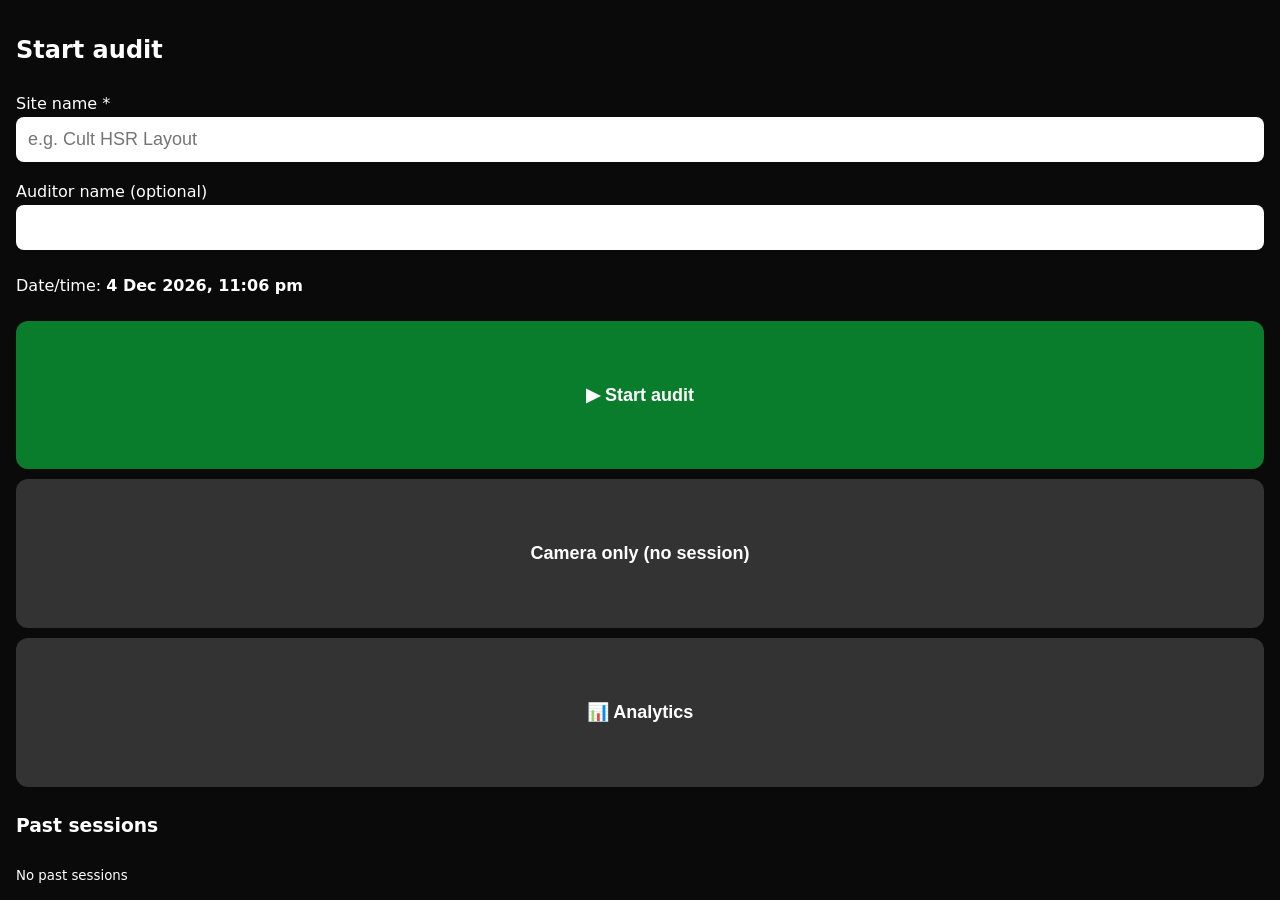
<file: index.html>
<!doctype html><html lang="en"><head><meta charset="utf-8">
<meta name="viewport" content="width=device-width,initial-scale=1,viewport-fit=cover">
<meta name="theme-color" content="#111"><link rel="manifest" href="manifest.json">
<link rel="icon" href="icon-192.png"><link rel="apple-touch-icon" href="icon-192.png">
<title>Safety Glass</title><link rel="stylesheet" href="app.css"></head><body>
<div id="stage"><video id="video" playsinline muted autoplay></video><canvas id="frozen" hidden></canvas><canvas id="detOv"></canvas><div id="kit" hidden></div><button id="kitBtn" title="Start first-aid box check">🩹 Kit</button>
<div id="label">Loading model…</div><div id="status"></div></div>
<div id="bar"><button id="startBtn" class="big">▶ Start camera</button>
<button id="recDef" class="big red" hidden>● Record DEFECT</button>
<button id="recOk" class="big green" hidden>● Record NO DEFECT</button>
<button id="okBtn" class="big green" disabled>✔ Confirm correct</button>
<button id="fixBtn" class="big red" disabled>✎ Correct</button>
<button id="endBtn" class="small" hidden>■<br><small>End</small></button><button id="setBtn" class="small">⚙</button><button id="modesBtn" class="small" onclick="document.getElementById('modes').hidden=false">☰<br><small>Modes</small></button></div>
<div id="dash" hidden><div id="dashHead"></div><div id="dashBody"></div></div>
<div id="picker" class="sheet" hidden><h2>Correct this photo</h2><div id="choices"></div>
<input id="note" placeholder="Optional note"><button id="cancelBtn" class="big">Cancel</button></div>
<div id="settings" class="sheet" hidden><h2>Settings</h2>
<label>Apps Script web app URL<input id="url" placeholder="https://script.google.com/macros/s/…/exec"></label>
<label>Defect threshold: <span id="thrv"></span> (lower = more defects flagged, default 0.5)<input id="thr" type="range" step="0.05" min="0.1" max="0.9"></label>
<label>Equipment gate: <span id="gthrv"></span> (higher = stricter, needs clearer view of equipment)<input id="gthr" type="range" step="0.05" min="0.05" max="0.95"></label>
<label>Classify every N frames <input id="every" type="number" min="1" max="30"></label>
<label class="row"><input type="checkbox" id="detChk"> GHS / first-aid / label detector (boxes on camera)</label>
<label>Detector confidence: <span id="detCv"></span><input id="detC" type="range" step="0.05" min="0.1" max="0.9"></label>
<label class="row"><input type="checkbox" id="trainChk"> Training mode: show Confirm correct / Correct buttons during audits</label><button id="auditBtn" class="big">Audit sessions…</button>
<p id="qinfo"></p><button id="retryBtn" class="big">Retry uploads now</button>
<button id="saveSet" class="big green">Save</button></div>
<div id="startSheet" class="sheet" hidden><h2>Start audit</h2>
<label>Site name *<input id="aSite" placeholder="e.g. Cult HSR Layout" autocomplete="off"></label><div id="siteList" class="chips"></div>
<label>Auditor name (optional)<input id="aAud"></label><p>Date/time: <b id="aNow"></b></p>
<button id="aGo" class="big green">▶ Start audit</button><button id="aTrain" class="big">Camera only (no session)</button><button class="big" onclick="location.href='analytics.html'">📊 Analytics</button><h3>Past sessions</h3><div id="past"></div></div>
<div id="recSheet" class="sheet" hidden><h2 id="recTitle"></h2><img id="recImg"><p id="recModel"></p><label>Category<select id="recCat"></select></label>
<input id="recNote" placeholder="Optional note"><button id="recFlip" class="big"></button><button id="recSave" class="big green">Save observation</button><button id="recCancel" class="big">Cancel</button></div>
<div id="summary" class="sheet" hidden><div id="sumBody"></div><div class="btns"><button id="sumHtml" class="big">⬇ Report (HTML)</button><button id="sumPdf" class="big">🖨 PDF / Print</button>
<button id="sumCsv" class="big">⬇ CSV</button><button id="sumShare" class="big">↗ Share</button><button id="sumUp" class="big green">☁ Upload to Drive</button></div><p id="upMsg"></p><button id="sumClose" class="big">Done</button></div>
<div id="modes" class="sheet" hidden><h2>Safety Glass modes</h2>
<button class="big red" onclick="document.getElementById('modes').hidden=true">Defect check &amp; Audit (this screen)</button>
<button class="big" onclick="location.href='hazard.html'">Hazard scan – HSE library, COCO / LM Studio AI (Gemma) / Custom YOLO</button>
<button class="big" onclick="location.href='analytics.html'">📊 Audit analytics (all sessions)</button>
<button class="big" onclick="location.href='hazard.html#library'">Hazard Library (HSE, Indian standards notes)</button>
<button class="big green" onclick="document.getElementById('modes').hidden=true">Close</button></div>
<script src="ort.wasm.min.js"></script><script src="app.js"></script><script src="audit.js"></script><script src="det.js"></script></body></html>
</file>
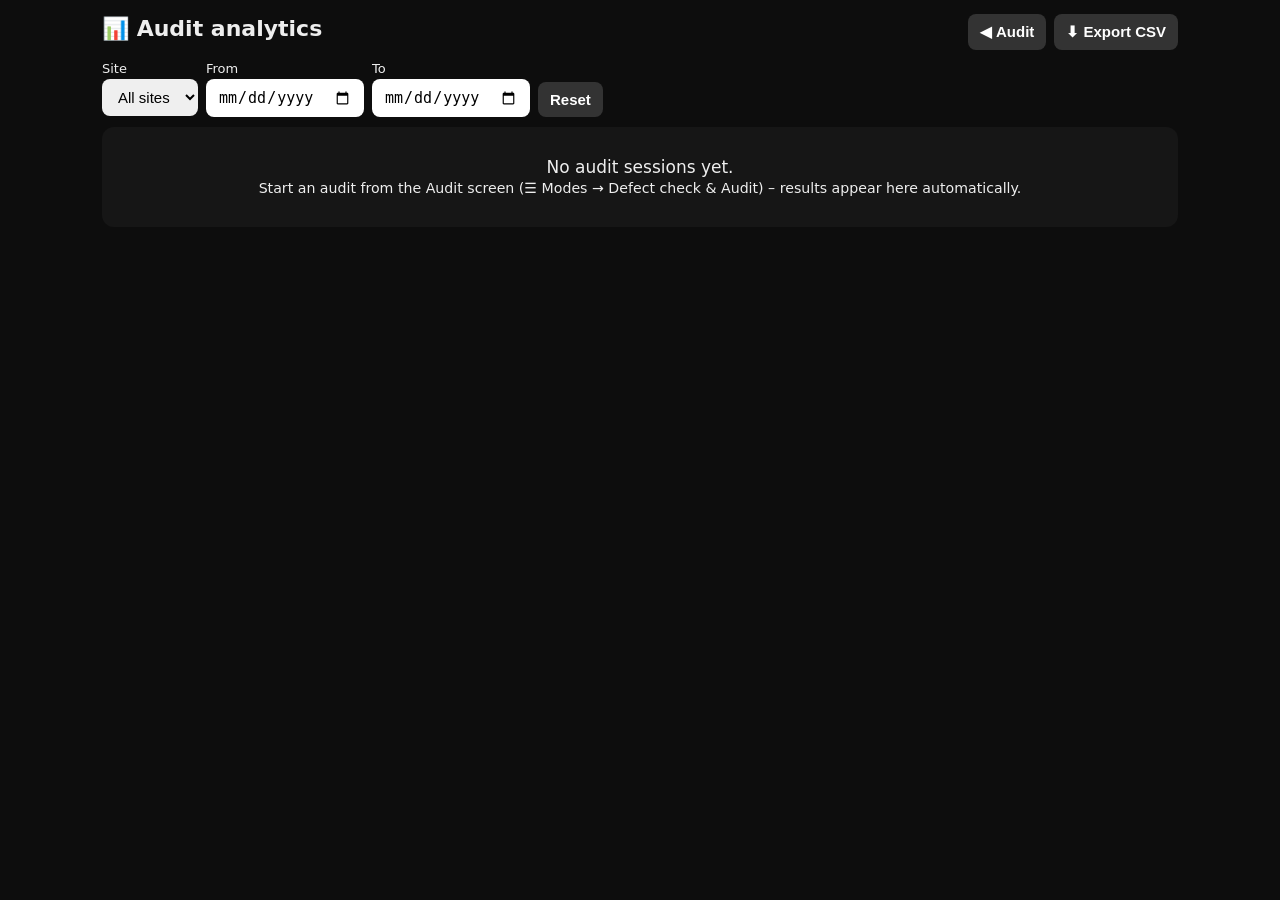
<file: analytics.html>
<!doctype html><html lang="en"><head><meta charset="utf-8"><meta name="viewport" content="width=device-width,initial-scale=1,viewport-fit=cover">
<meta name="theme-color" content="#111"><link rel="manifest" href="manifest.json"><link rel="icon" href="icon-192.png"><title>Safety Glass – Analytics</title>
<style>*{box-sizing:border-box}body{margin:0;background:#0d0d0d;color:#eee;font-family:system-ui,sans-serif;padding:12px;max-width:1100px;margin:auto}
h1{font-size:22px;margin:4px 0 10px}h2{font-size:16px;margin:0 0 8px}.top{display:flex;gap:8px;flex-wrap:wrap;align-items:center}
button,select,input{font-size:15px;padding:9px 12px;border-radius:8px;border:0}button{background:#333;color:#fff;font-weight:700}.g{color:#3ddc6a}.r{color:#ff5a6a}.y{color:#ffd400}
.f{display:flex;gap:8px;flex-wrap:wrap;margin:10px 0}.f label{font-size:13px;display:flex;flex-direction:column;gap:3px}
.kp{display:grid;grid-template-columns:repeat(auto-fit,minmax(120px,1fr));gap:8px;margin:10px 0}.kp div{background:#1b1b1b;border-radius:10px;padding:10px;text-align:center;font-size:13px}.kp b{display:block;font-size:26px}
.grid{display:grid;grid-template-columns:repeat(auto-fit,minmax(320px,1fr));gap:10px}.card{background:#161616;border-radius:12px;padding:12px}
table{width:100%;border-collapse:collapse;font-size:14px}td,th{padding:6px;border-bottom:1px solid #2a2a2a;text-align:left}th{color:#aaa}
#empty{background:#161616;border-radius:12px;padding:30px;text-align:center;font-size:17px}</style></head><body>
<div class="top"><h1 style="flex:1">📊 Audit analytics</h1><button onclick="location.href='index.html'">◀ Audit</button><button id="csv">⬇ Export CSV</button></div>
<div class="f"><label>Site<select id="fSite"><option value="">All sites</option></select></label><label>From<input type="date" id="fFrom"></label><label>To<input type="date" id="fTo"></label><button id="fReset" style="align-self:flex-end">Reset</button></div>
<div id="empty" hidden></div>
<div id="main" hidden><div class="kp" id="kp"></div>
<div class="grid"><div class="card"><h2>% defects per session (trend)</h2><canvas id="cTrend"></canvas></div>
<div class="card"><h2>Defects by category</h2><canvas id="cCat"></canvas></div>
<div class="card"><h2>Top defect categories</h2><table id="tTop"></table></div>
<div class="card"><h2>🩹 Most-often missing first-aid items</h2><canvas id="cMiss"></canvas><table id="tMiss"></table></div>
<div class="card"><h2>Defect share (donut)</h2><canvas id="cDon"></canvas></div></div>
<div class="card" style="margin-top:10px"><h2>Site comparison</h2><table id="tSite"></table></div></div>
<script src="chart.umd.min.js"></script><script src="analytics.js"></script></body></html>
</file>
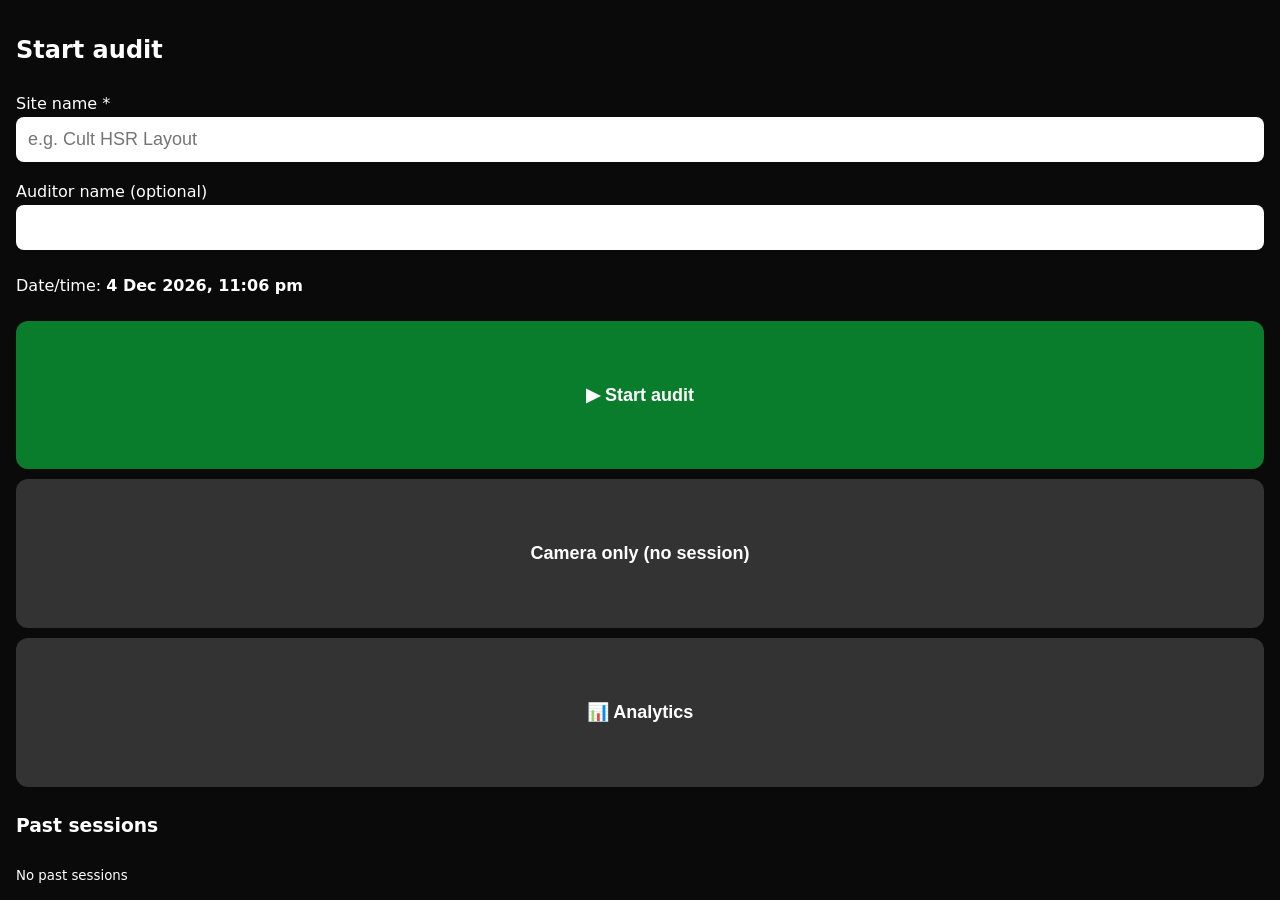
<file: ghs.html>
<!doctype html><html><head><meta charset="utf-8"><meta http-equiv="refresh" content="0;url=index.html"><title>Safety Glass</title></head><body><a href="index.html">GHS / first-aid detection is now on the main Defect check &amp; Audit screen</a><script>location.replace('index.html')</script></body></html>
</file>
<file: app.css>
*{box-sizing:border-box}html,body{margin:0;height:100%;background:#000;color:#fff;font-family:system-ui,sans-serif}
#stage{position:fixed;inset:0 0 96px 0;border:10px solid #555;overflow:hidden}
#stage.ok{border-color:#0c0}#stage.bad{border-color:#e00}
video,#frozen{width:100%;height:100%;object-fit:cover;display:block}
#label{position:absolute;top:8px;left:8px;right:8px;background:rgba(0,0,0,.7);padding:10px 14px;font-size:26px;font-weight:700;border-radius:10px}
#status{position:absolute;bottom:8px;left:8px;font-size:13px;background:rgba(0,0,0,.6);padding:4px 8px;border-radius:6px}
#bar{position:fixed;left:0;right:0;bottom:0;height:96px;display:flex;gap:6px;padding:8px;background:#111}
button{border:0;border-radius:12px;font-size:18px;font-weight:700;color:#fff;background:#333}
.big{flex:1;min-height:72px}.small{width:60px}.green{background:#0a7d2c}.red{background:#b3001b}button:disabled{opacity:.4}
.sheet{position:fixed;inset:0;background:rgba(10,10,10,.96);padding:16px;overflow:auto;display:flex;flex-direction:column;gap:10px;z-index:9}
.sheet[hidden]{display:none}#choices{display:grid;grid-template-columns:1fr 1fr;gap:10px}
#choices button{min-height:76px;font-size:20px}#choices button.guess{outline:5px solid #ffd400}
input{width:100%;font-size:18px;padding:12px;border-radius:8px;border:0;margin-top:4px}label{font-size:16px}
#label b{font-size:1.4em;letter-spacing:.03em}#label small{display:block;font-size:.6em;opacity:.85;margin-top:2px}
#choices .yn{display:flex;gap:8px}#choices .yn button{flex:1;font-size:1.1em;padding:12px}#choices button.sel{outline:3px solid #fff;font-weight:bold}
#choices .red{background:#b22}#choices .green{background:#282}
#stage.idle{border-color:#888}

#bar .big{font-size:16px}#bar .small small{font-size:11px}
#dash{position:fixed;bottom:140px;max-height:60vh;overflow:auto;left:10px;right:10px;z-index:5;background:rgba(0,0,0,.82);border-radius:10px;font-size:15px}
#dashHead{padding:8px 10px;cursor:pointer}#dashBody{display:none;padding:0 10px 10px}#dash.open #dashBody{display:block}
.r{color:#ff5a6a}.g{color:#3ddc6a}.y{color:#ffd400}
.kp{display:flex;gap:6px;margin:6px 0}.kp div{flex:1;background:#222;border-radius:8px;padding:6px;text-align:center;font-size:12px}.kp b{display:block;font-size:22px}
.ct{width:100%;border-collapse:collapse;font-size:14px}.ct td,.ct th{padding:4px;border-bottom:1px solid #444;text-align:left}.ct td+td,.ct th+th{text-align:right;width:15%}
.cb{background:#333;height:5px;margin-top:3px;border-radius:3px}.cb i{display:block;height:5px;background:#e33;border-radius:3px}
.chips{display:flex;flex-wrap:wrap;gap:6px}.chip{padding:10px 14px;font-size:15px;background:#244}
.ps{display:flex;gap:8px;align-items:center;background:#1c1c1c;padding:8px;border-radius:8px}.ps div{flex:1}.ps button{padding:10px 14px}
select{width:100%;font-size:18px;padding:12px;border-radius:8px;margin-top:4px}#recImg{max-width:100%;max-height:35vh;object-fit:contain;border-radius:8px}
.score{text-align:center;font-size:16px;background:#1c1c1c;border-radius:12px;padding:10px}.score b{display:block;font-size:56px}
.ob{display:flex;gap:10px;background:#1c1c1c;border-radius:8px;padding:6px;margin:6px 0}.ob img{width:120px;border-radius:6px}
.btns{display:grid;grid-template-columns:1fr 1fr;gap:8px}.row{display:flex;gap:8px;align-items:center}.row input{width:auto}input.err{outline:3px solid #e33}
#summary,#startSheet,#recSheet{background:#0a0a0a}
/* live analytics HUD */
#dash{top:auto;bottom:112px;left:16px;right:auto;width:min(380px,calc(100% - 32px));max-height:46vh;background:rgba(0,0,0,.62);backdrop-filter:blur(2px);font-size:14px}
#dash.min{width:auto;border-radius:20px}#dash.min #dashBody{display:none}.hmin{float:right;opacity:.7;font-size:12px}
.hud{display:flex;gap:10px;align-items:center}.hbig{text-align:center;min-width:92px}.hbig b{display:block;font-size:38px;line-height:1}
.hk{display:grid;grid-template-columns:1fr 1fr;gap:2px 10px;font-size:13px}.hk b{font-size:17px}
.hbars{margin-top:6px}.hb{display:grid;grid-template-columns:86px 1fr 38px;gap:6px;align-items:center;font-size:12px;margin:2px 0}
.hb i{display:flex;height:10px;background:rgba(255,255,255,.12);border-radius:5px;overflow:hidden}.hb em.d{background:#ff3b3b}.hb em.o{background:#19c15a}
.y{color:#ffc400}.n{color:#bbb}
#detOv{position:absolute;inset:0;width:100%;height:100%;pointer-events:none;z-index:1}#label,#status{z-index:2}
#kit{position:absolute;top:100px;right:8px;z-index:3;background:rgba(0,0,0,.72);border-radius:10px;padding:8px 10px;font-size:13px;max-width:230px}
#kit div{margin:4px 0}#kit span{display:block}#kit button{font-size:13px;padding:6px 8px;margin:2px 4px 0 0;border-radius:6px}
#kitBtn{position:absolute;top:100px;left:8px;z-index:3;font-size:14px;padding:6px 10px;border-radius:16px;background:rgba(0,0,0,.6)}
.hmiss{margin-top:4px;font-size:12px;color:#ffab91}
</file>
